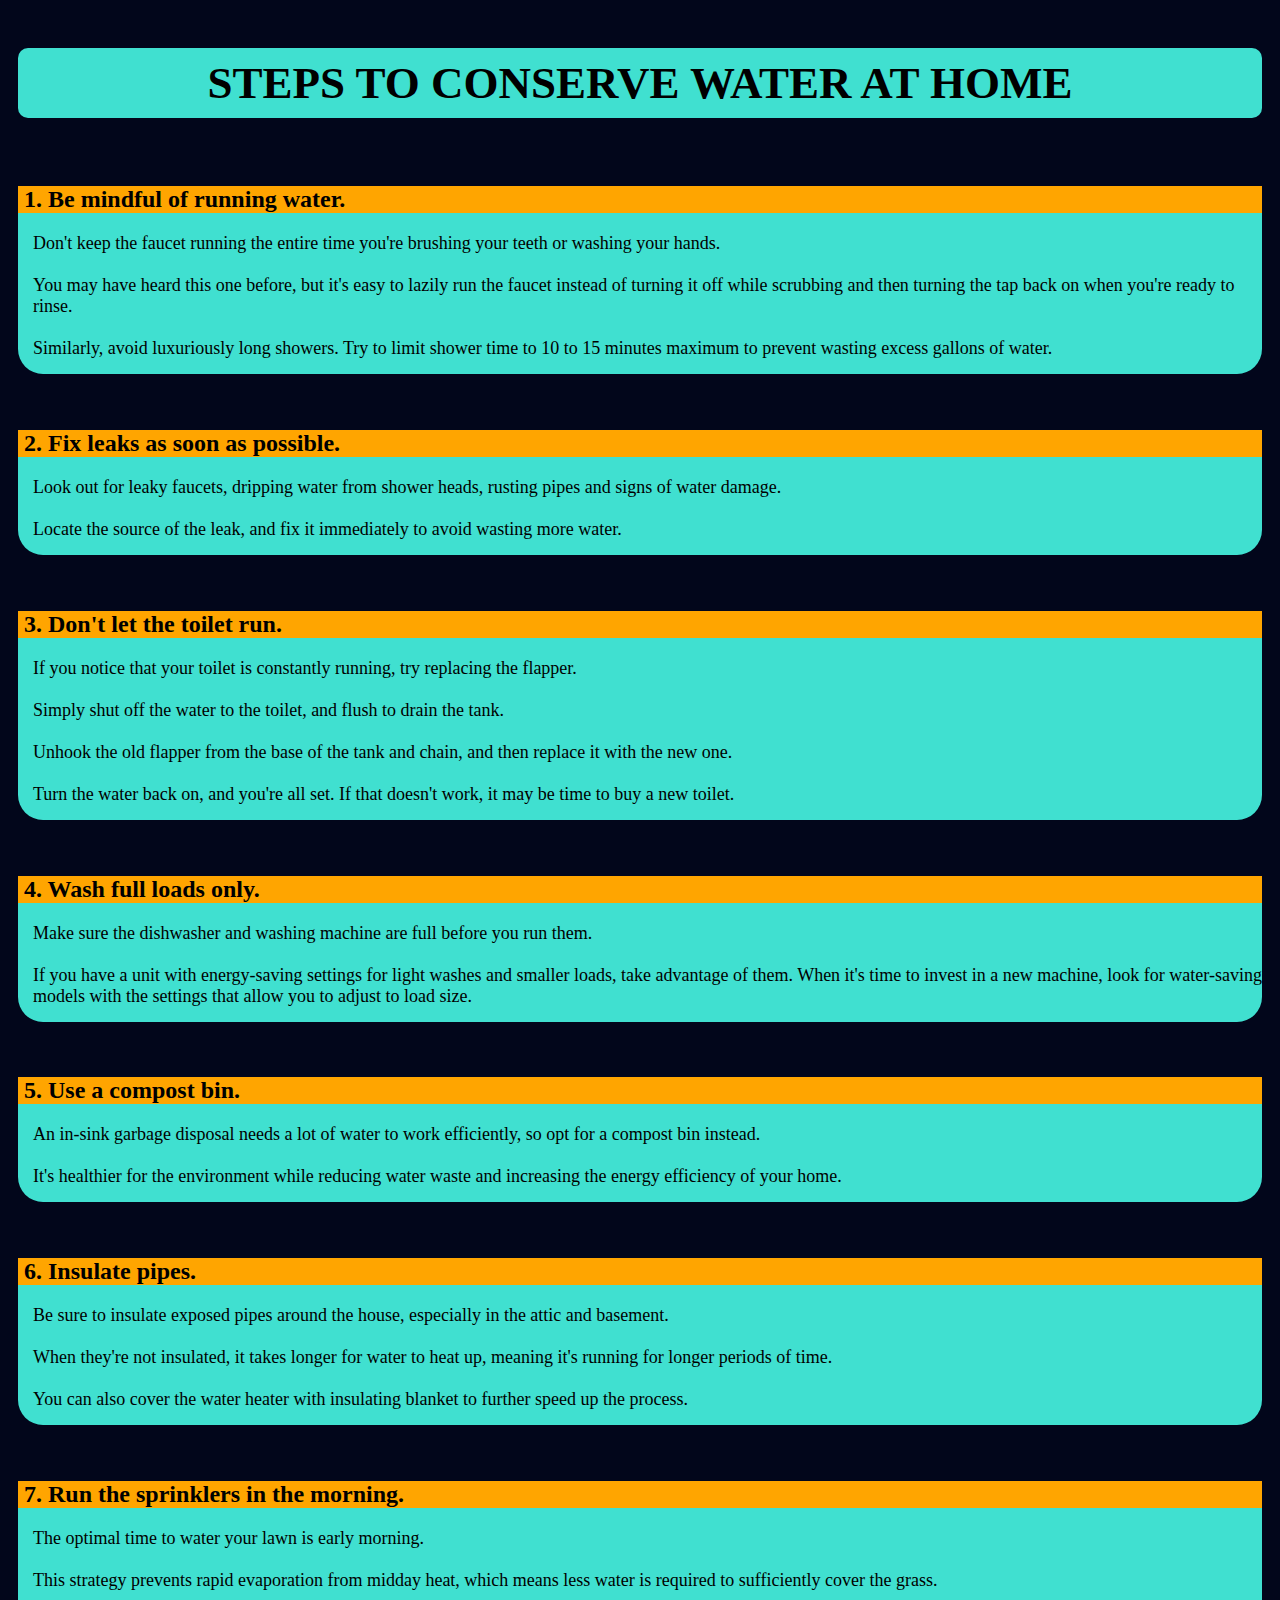
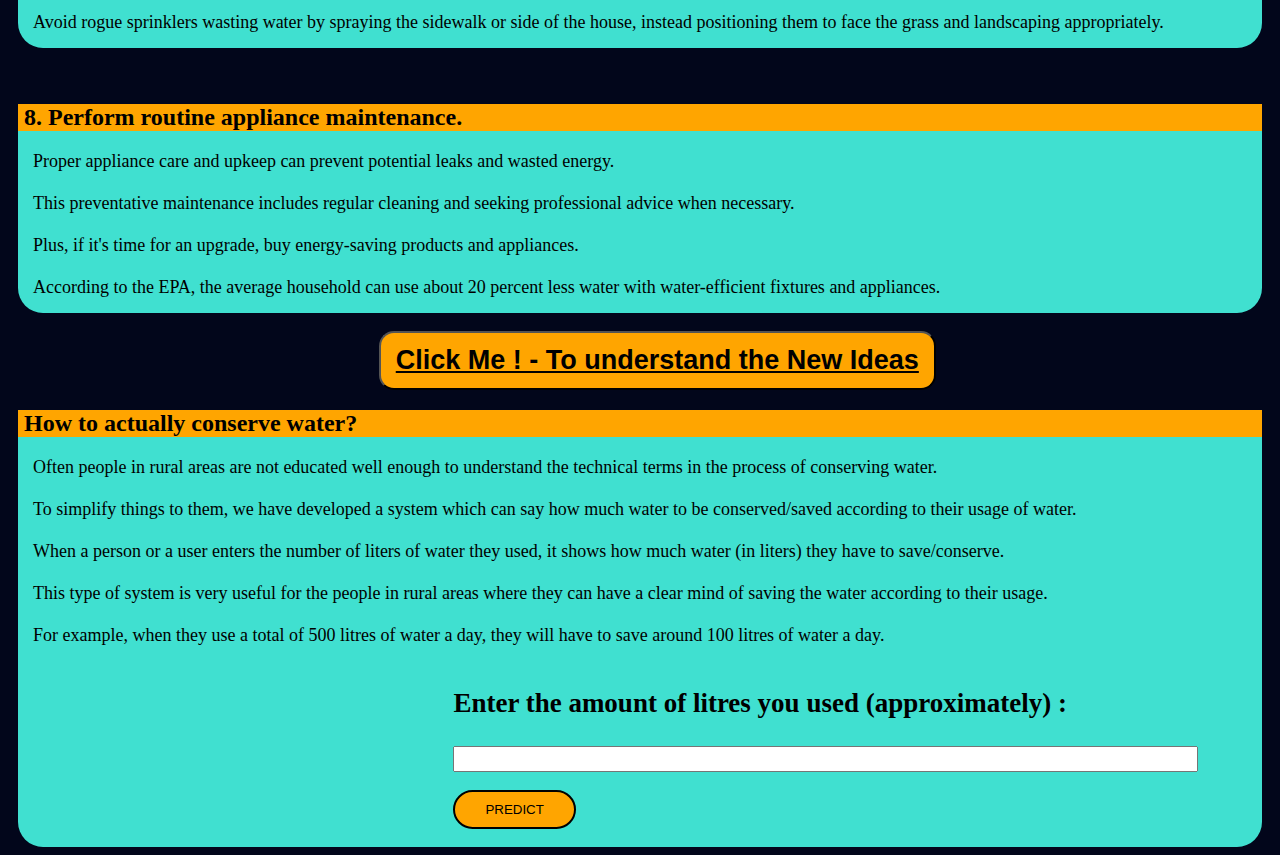
<file: harvest.html>
<!DOCTYPE html>
<html lang="en">

<head>
    <meta charset="UTF-8">
    <meta http-equiv="X-UA-Compatible" content="IE=edge">
    <meta name="viewport" content="width=device-width, initial-scale=1.0">
    <title>Steps for conserving the water</title>
    <link rel="stylesheet" href="harvest.css">
</head>

<body>

    <div class="top">
        <h1><b>STEPS TO CONSERVE WATER AT HOME</b></h1>
    </div>

    <br>

    <div class="step1">

        <h2> 1. Be mindful of running water. </h2> 
        <p>
            Don't keep the faucet running the entire time you're brushing your teeth or washing your hands. <br> <br>
             You may have heard this one before, but it's easy to lazily run the faucet instead of turning it off while scrubbing and then turning the tap back on when you're ready to rinse. <br> <br>
             Similarly, avoid luxuriously long showers. Try to limit shower time to 10 to 15 minutes maximum to prevent wasting excess gallons of water.
        </p>

    </div>
    <br>

    <div class="step1">
        <h2> 2. Fix leaks as soon as possible. </h2> 
        <p>
            Look out for leaky faucets, dripping water from shower heads, rusting pipes and signs of water damage. <br> <br>
             Locate the source of the leak, and fix it immediately to avoid wasting more water. 
        </p>
    </div>

    <br>

    <div class="step1">
        <h2> 3. Don't let the toilet run. </h2> 
        <p>

            If you notice that your toilet is constantly running, try replacing the flapper. <br> <br>
             Simply shut off the water to the toilet, and flush to drain the tank. <br><br>
              Unhook the old flapper from the base of the tank and chain, and then replace it with the new one. <br> <br>
               Turn the water back on, and you're all set. If that doesn't work, it may be time to buy a new toilet. 
        </p>

    </div>

    <br>
    <div class="step1">
        <h2> 4. Wash full loads only. </h2> 
        <p>
            Make sure the dishwasher and washing machine are full before you run them. <br> <br>
             If you have a unit with energy-saving settings for light washes and smaller loads, take advantage of them. When it's time to invest in a new machine, look for water-saving models with the settings that allow you to adjust to load size.
        </p>

    </div>
    <br>
    <div class="step1">
        <h2> 5. Use a compost bin. </h2> 
        <p>
            An in-sink garbage disposal needs a lot of water to work efficiently, so opt for a compost bin instead. <br> <br>
             It's healthier for the environment while reducing water waste and increasing the energy efficiency of your home.

        </p>

    </div>
    <br>
    <div class="step1">
        <h2> 6. Insulate pipes. </h2> 
        <p>
            Be sure to insulate exposed pipes around the house, especially in the attic and basement.  <br> <br>
            When they're not insulated, it takes longer for water to heat up, meaning it's running for longer periods of time.  <br> <br>
            You can also cover the water heater with insulating blanket to further speed up the process.
        </p>


    </div>
    <br>
    <div class="step1">
        <h2> 7. Run the sprinklers in the morning.</h2> 
        <p>
            The optimal time to water your lawn is early morning. <br> <br>
            This strategy prevents rapid evaporation from midday heat, which means less water is required to sufficiently cover the grass.  <br> <br>
            Avoid rogue sprinklers wasting water by spraying the sidewalk or side of the house, instead positioning them to face the grass and landscaping appropriately.
        </p>


    </div>
    <br>
    <div class="step1">
        <h2> 8. Perform routine appliance maintenance.  </h2> 
        <p>

            Proper appliance care and upkeep can prevent potential leaks and wasted energy. <br>  <br>
            This preventative maintenance includes regular cleaning and seeking professional advice when necessary. <br> <br>
             Plus, if it's time for an upgrade, buy energy-saving products and appliances. <br> <br>
              According to the EPA, the average household can use about 20 percent less water with water-efficient fixtures and appliances.
            
        </p>


    </div>


    <div class="visuals">
        <button id = "bu"> <a href="implementations.html" id="li"> <b> Click Me ! - To understand the New Ideas</b>  </a> </button>
    </div>


    <div class="step1">
        <h2> How to actually conserve water?  </h2> 
        <p>
            Often people in rural areas are not educated well enough to understand the technical terms in the process of conserving water. <br>  <br>
            To simplify things to them, we have developed a system which can say how much water to be conserved/saved according to their usage of water. <br>  <br>

	When a person or a user enters the number of liters of water they used, it shows how much water (in liters) they have to save/conserve.  <br>  <br>
    This type of system is very useful for the people in rural areas where they can have a clear mind of saving the water according to their usage. <br>  <br>
     For example, when they use a total of 500 litres of water a day, they will have to save around 100 litres of water a day. 


            
            
            
        </p>
        <div class="predict">
            <form action="http://127.0.0.1:5000/water_predictor" method="POST" id="my-button">
                <h3> Enter the amount of litres you used (approximately) : </h3>
                <input type="text" name="text" id = "textbox" size="90" >
                <br><br>
                <input type="submit" name="SUBMIT" value="PREDICT" id = "inside_button">
            </form>
            <br>
    
    
        </div>



    </div>

   




</body>

</html>
</file>
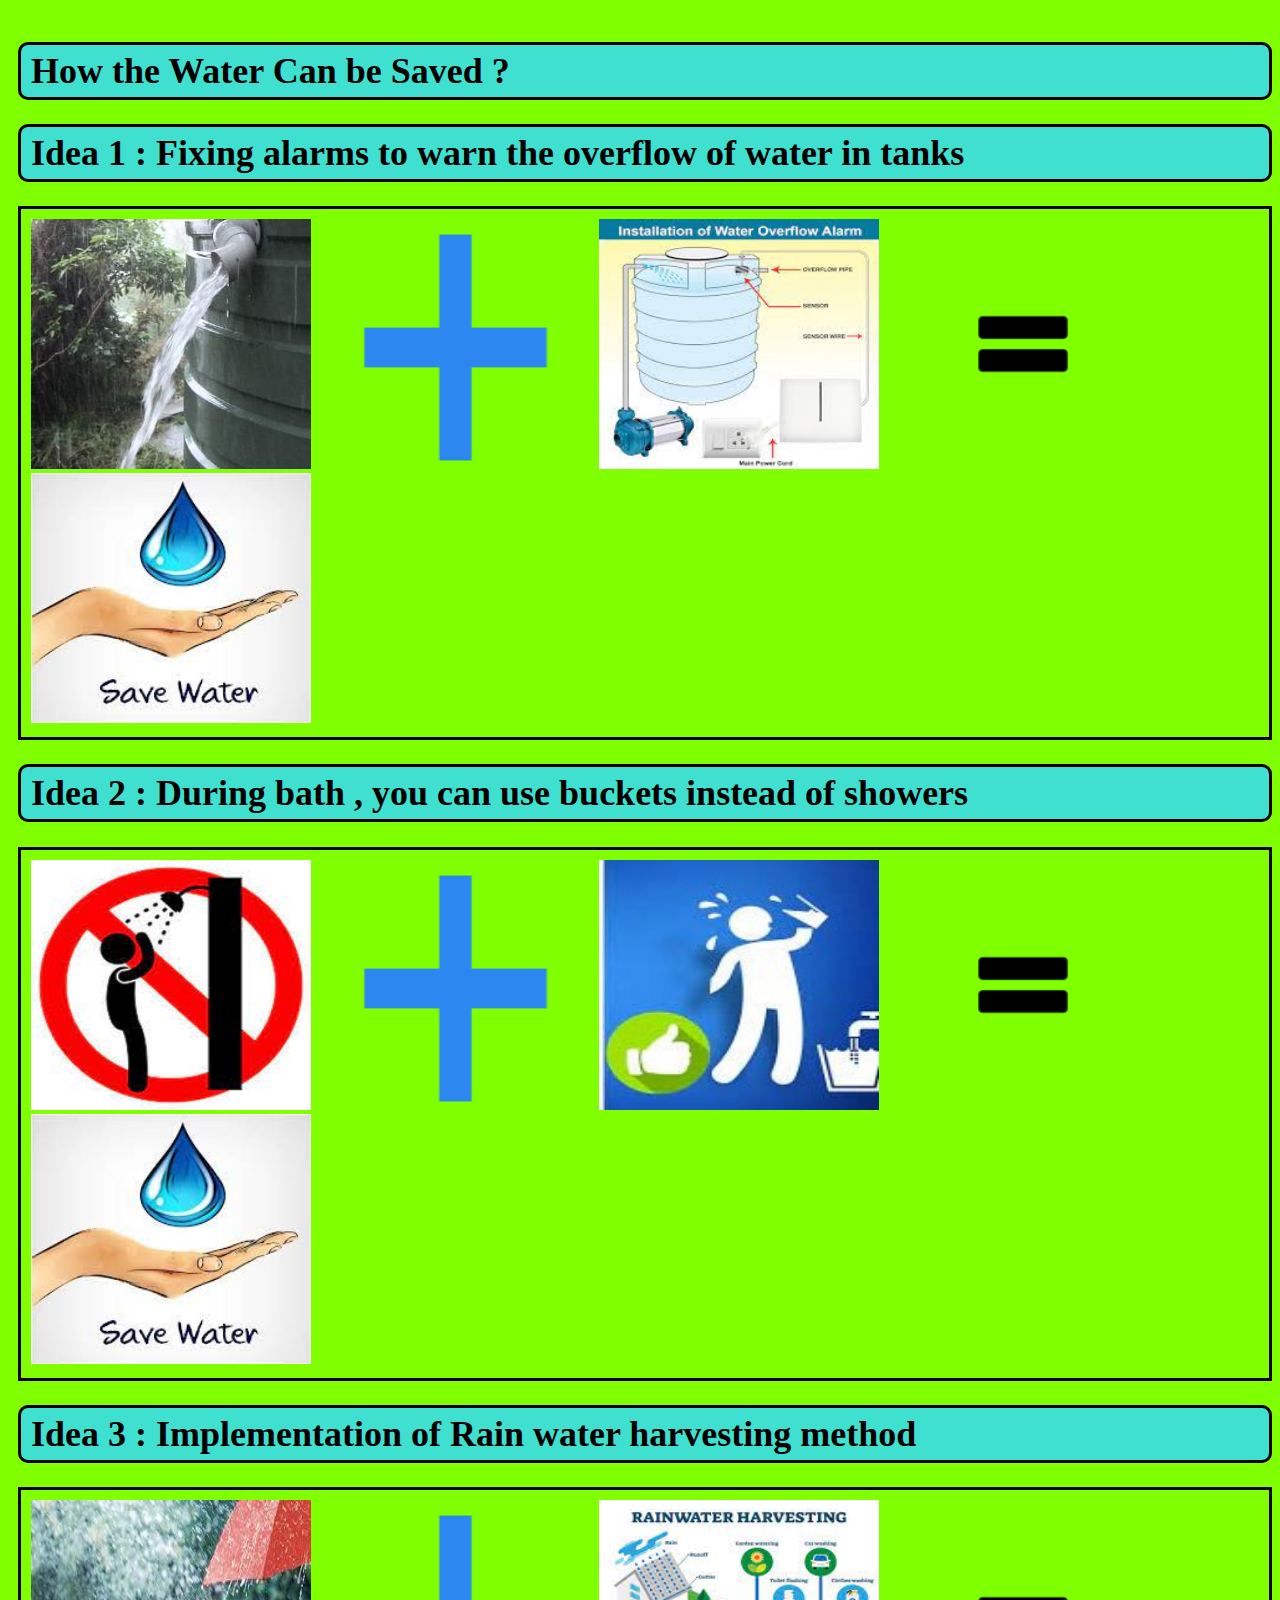
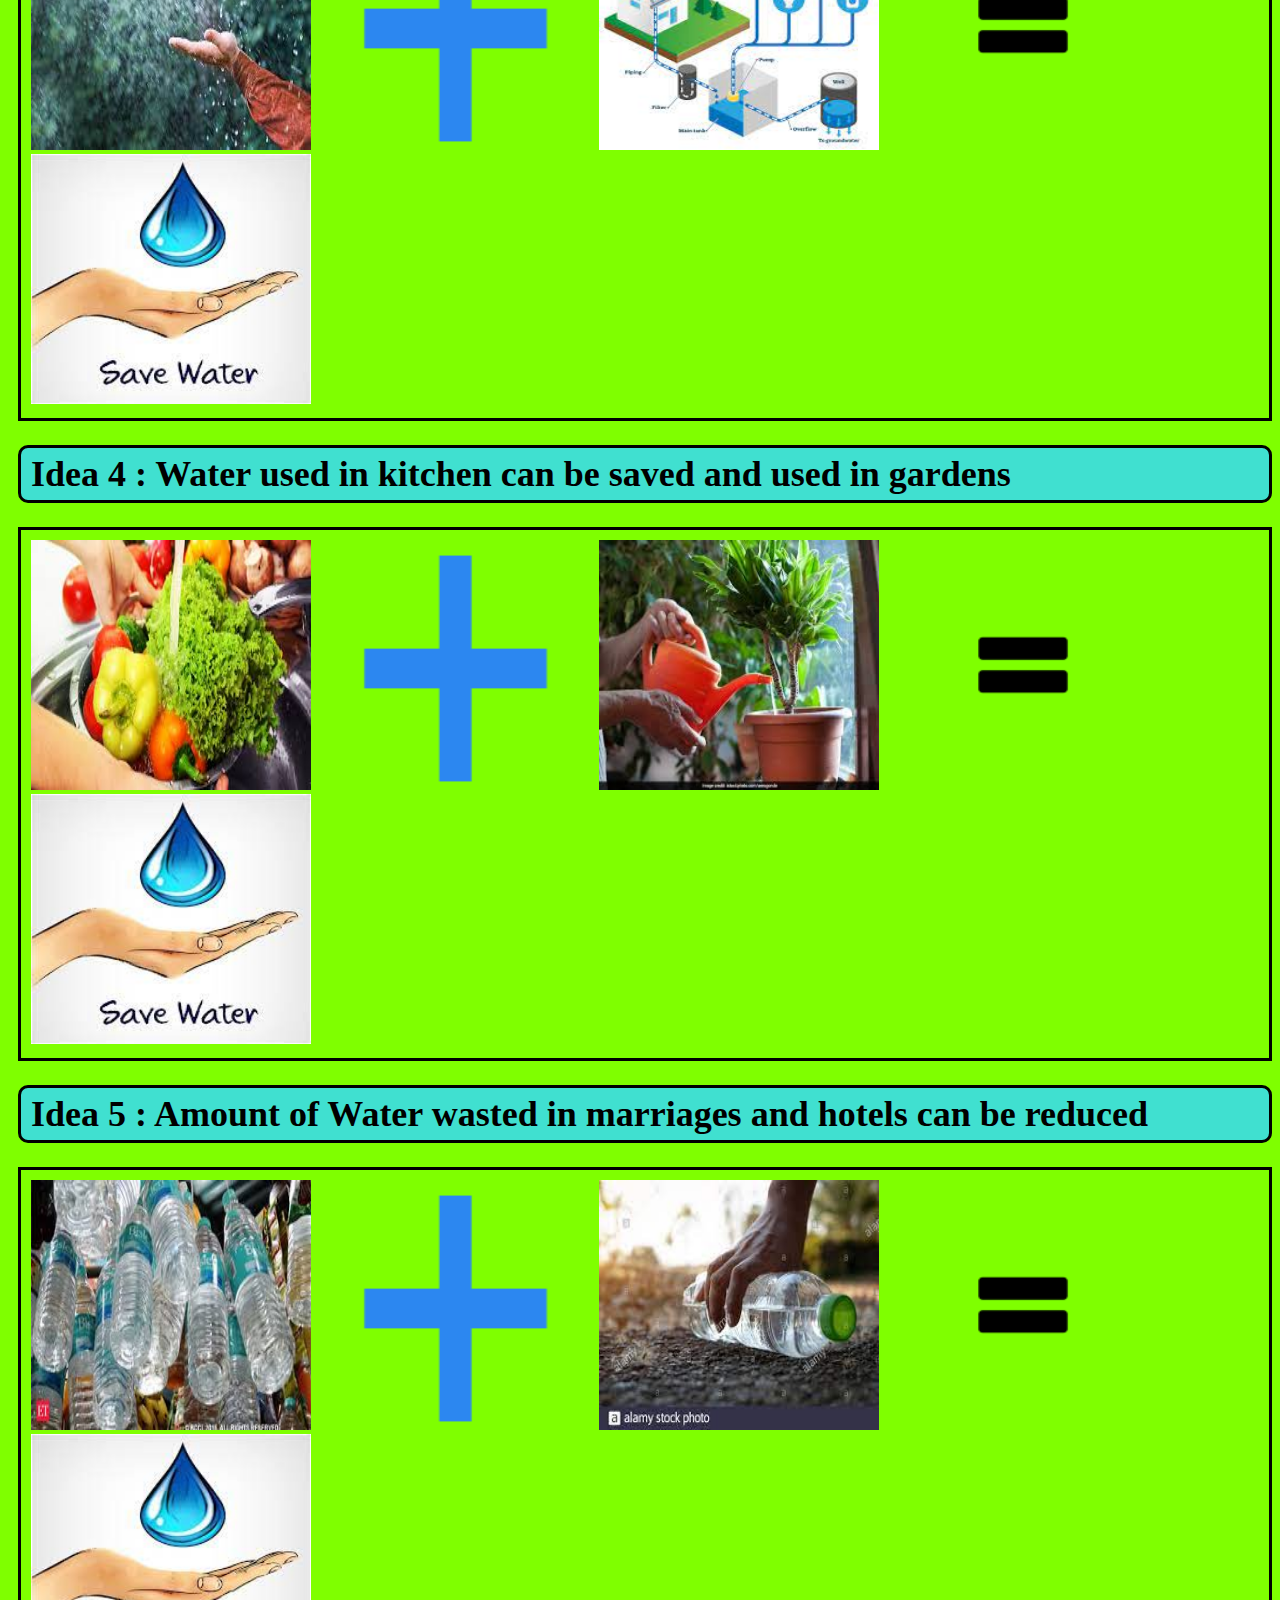
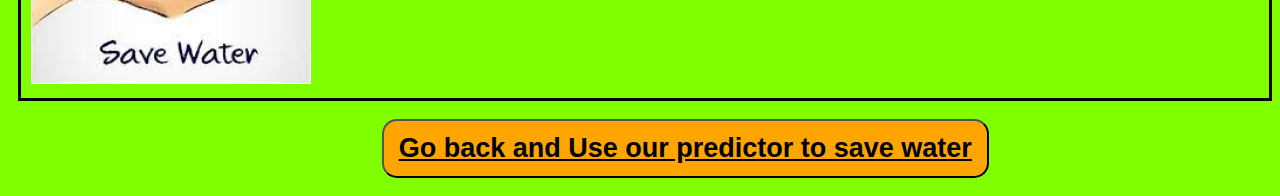
<file: implementations.html>
<!DOCTYPE html>
<html lang="en">
<head>
    <meta charset="UTF-8">
    <meta http-equiv="X-UA-Compatible" content="IE=edge">
    <meta name="viewport" content="width=device-width, initial-scale=1.0">
    <title> New Ideas </title>
    <style>
        body{
            padding-left: 10px;
            padding-bottom: 10px;
            padding-top: 10px;
            background-color:chartreuse
        }
        h1{
            font-size: 36px;
            padding-left: 10px;
            padding-top : 5px;
            padding-bottom: 5px;
            background-color:turquoise; 
            border-radius: 10px;
            border:solid;
        }
        nav{
            border : solid;
            padding-left: 10px;
            padding-top: 10px;
            padding-bottom: 10px;
        }
        img{
            height: 250px;
            width: 280px;
        }

        .visuals{
    padding-left: 29%;
}

#bu{
    background-color: orange;
    padding-left: 15px;
    padding-right: 15px;
    padding-top: 12px;
    padding-bottom: 12px;
    border-radius: 15px;
}

#li{
    color : black; 
    font-size: 27px;
}
    </style>
</head>
<body>

    <div class="head">
        <h1>How the Water Can be Saved ? </h1>
    </div>

    <div class="content">
        <h1>Idea 1 :  Fixing alarms to warn the overflow of water in tanks</h1>

    </div>

    <nav >
        <img src="images/overflow.jpg" alt="">
        <img src="images/plus.png" alt="">   
        <img src="images/alarm.jpg" alt="" height="250px">
        <img src="images/equal.png" alt=""> 
        <img src="images/savewater.jpg" alt=""> 
    </nav>


    <div class="content">
        <h1>Idea 2 : During bath , you can use buckets instead of showers</h1>
    </div>


    <nav >
        <img src="images/shower.jpg" alt="">
        <img src="images/plus.png" alt="">   
        <img src="images/bucket.jpg" alt="" height="250px">
        <img src="images/equal.png" alt=""> 
        <img src="images/savewater.jpg" alt=""> 
    </nav>


    <div class="content">
        <h1>Idea 3 : Implementation of Rain water harvesting method </h1>
    </div>

    <nav >
        <img src="images/rainwater.jpg" alt="">
        <img src="images/plus.png" alt="">   
        <img src="images/rainwaterharvest.jpg" alt="" height="250px">
        <img src="images/equal.png" alt=""> 
        <img src="images/savewater.jpg" alt=""> 
    </nav>


    <div class="content">
        <h1>Idea 4 : Water used in kitchen can be saved and used in gardens</h1>
    </div>

    <nav >
        <img src="images/kitchen.jpg" alt="">
        <img src="images/plus.png" alt="">   
        <img src="images/garden.jpg" alt="" height="250px">
        <img src="images/equal.png" alt=""> 
        <img src="images/savewater.jpg" alt=""> 
    </nav>

    <div class="content">
        <h1>Idea 5 : Amount of Water wasted in marriages and hotels can be reduced</h1>
    </div>

    <nav >
        <img src="images/marriage.jpg" alt="">
        <img src="images/plus.png" alt="">   
        <img src="images/dustbin.jpg" alt="" height="250px">
        <img src="images/equal.png" alt=""> 
        <img src="images/savewater.jpg" alt=""> 
    </nav>

    <br>


    <div class="visuals">
        <button id = "bu"> <a href="harvest.html" id="li"> <b> Go back and Use our predictor to save water </b>  </a> </button>
    </div>
    
</body>
</html>
</file>
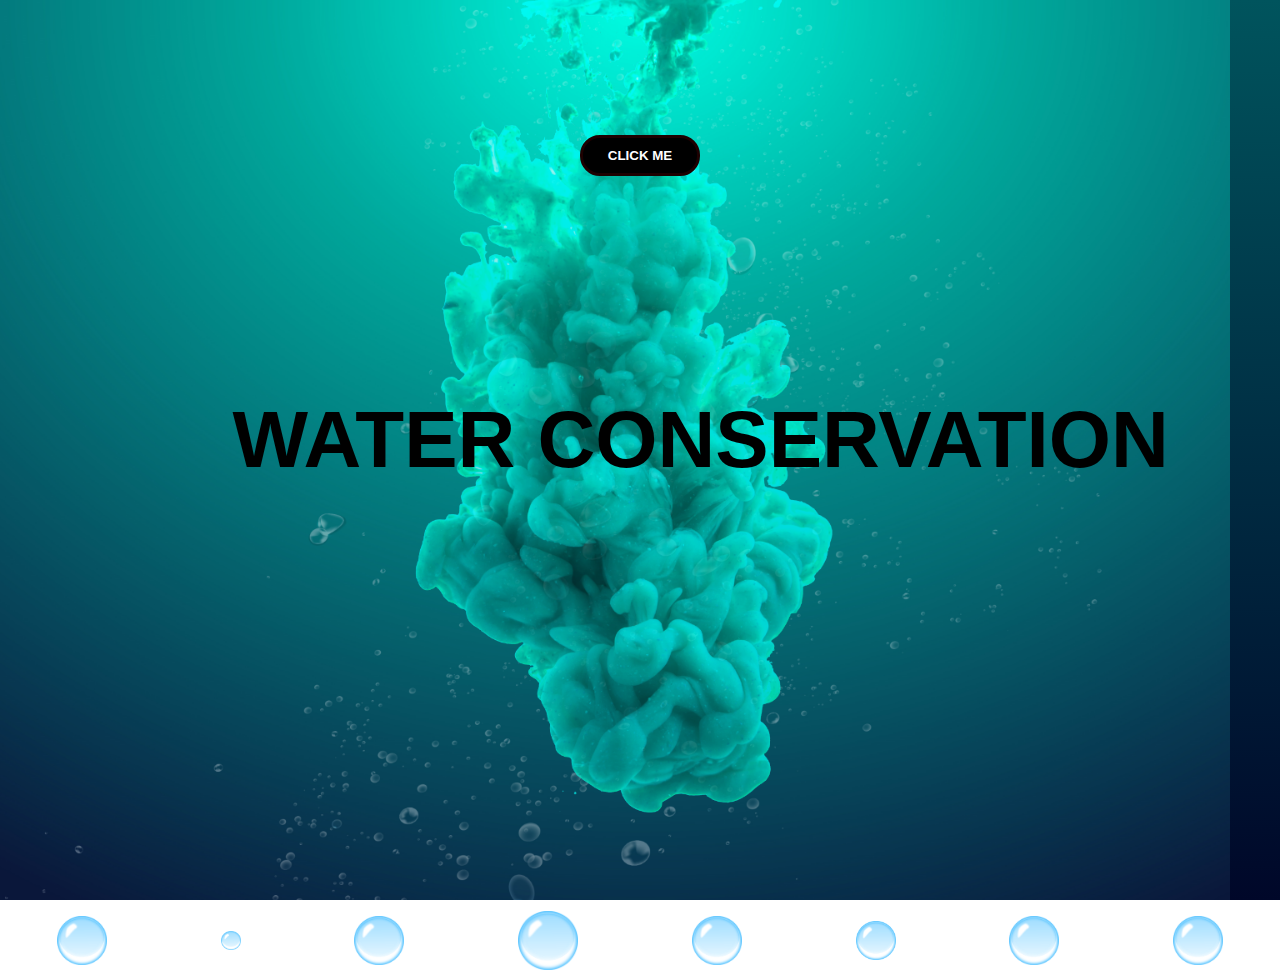
<file: ind.html>
<!DOCTYPE html>
<html>
<head>
    <title>Document</title>
    <link rel="stylesheet" href="style1.css">
</head>
<body>
    <div class="hero">
        <div class="hii">
        </div>
        <div class="hello">
            <h1>
                WATER CONSERVATION
            </h1>
            
        </div>
        <div class="butt">
            <button id="btn" ><a href="index.html" id="link" > <b> CLICK ME </b> </button></div></a>

        </div>
        <script>

        </script>
        <div class="side">
            <div class="sc">
                
            </div>

            <div class="mai">
                
            </div>
            
        </div>
        <div class="bubble">
            <img src="images/bubble.png">
            <img src="images/bubble.png">
            <img src="images/bubble.png">
            <img src="images/bubble.png">
            <img src="images/bubble.png">
            <img src="images/bubble.png">
            <img src="images/bubble.png">
            <img src="images/bubble.png">
        </div>
        
    </div>
    
</body>
</html>
</file>
<file: harvest.css>
body{
    padding-left: 10px;
    padding-right: 10px;
    padding-top: 10px;
    background-color: rgb(2, 6, 27);
}

h1{
    text-align: center;
    font-size: 45px;
    background-color: turquoise;
    padding-top: 9px;
    padding-bottom: 9px;
    border-radius: 10px;
}

.step1{
    background-color: turquoise; 
    border-radius: 25px;

}

h2{
    background-color: orange;
    padding-left: 6px;
    
}

p{
    padding-left: 15px;
    padding-bottom: 15px;
    font-size: 18px;
}

.predict{
    padding-left: 35%;
}

#inside_button{
    padding-right: 30px;
    padding-left: 30px;
    padding-top: 10px;
    padding-bottom: 10px;
    border-radius: 20px;
    background-color: orange;
    border-style: solid;
    text-decoration: none;
}

#inside_button:hover{
    background-color: yellow;
}
 h3{
     
     font-size: 27px;
     color: BLACK;
    }

#textbox{
    height: 20px;
}

.visuals{
    padding-left: 29%;
}

#bu{
    background-color: orange;
    padding-left: 15px;
    padding-right: 15px;
    padding-top: 12px;
    padding-bottom: 12px;
    border-radius: 15px;
}

#li{
    color : black; 
    font-size: 27px;
}
</file>
<file: style1.css>
*{
    margin: 0;
    padding: 0;
    font-family: sans-serif;
}
.hero{
    width: 100%;
    height: 100vh;
    background-image: url(images/background.png);
    background-size: cover;
    background-position: center;
    position: relative;
    overflow: hidden;
}
.logo{
    width: 100px;
    cursor: pointer;
}
.hii{
    width: 85%;
    height: 15%;
    margin: auto;
    display: flex;
    align-items: center;
    justify-content: space-between;

}
button{
    color: #01080f;
    padding: 10px 25px;
    background: transparent;
    border: 1px solid rgb(29, 1, 1) ;
    border-radius: 20px;
    outline: none;
    cursor: pointer;
    background-color: rgb(46, 194, 194);
    border-style: solid;
    border-width: 3px;
    

}
.hello{
    color: #fbfcfd;
    position: absolute;
    top: 50%;
    left: 8%;
    transform: translateY(-50%);
    z-index: 2;
}

h1{
    font-size: 80px;
    margin: 10px 0 30px;
    line-height: 80px;
    align-items: center;
    padding-left: 130px;
    color: black;
}
.side{
    width: 50px;
    height: 100vh;
    background: linear-gradient(#00545d,#000729);
    position: absolute;
    right: 0;
    top: 0;
}
.menu{
    display: block;
    width: 25px;
    margin: 40px auto 0;
    cursor: pointer;
}

.sc img, .mai img{
    width: 25px;
    margin: 5px auto;
    cursor: pointer;

}
.butt{
    text-align: center;
    padding-bottom: 700px;
}

.sc{
    width: 50px;
    text-align: center;
    position: absolute;
    top: 50%;
    transform: translateY(-50%);
}

.mai{
    width: 50px;
    text-align: center;
    position: absolute;
    top: 50%;
    bottom: 30px;
}

.bubble img{
    width: 50px;
    animation: bubble 7s linear infinite;

}
.bubble{
    width: 100%;
    display: flex;
    align-items: center;
    justify-content: space-around;
    position: absolute;
    bottom: -70px;
}

@keyframes bubble{
    0%{
        transform: translateY(0);
        opacity: 0;
    }
    50%{
        opacity: 1;
    }
    70%{
        opacity: 1;
    }
    100%{
        transform: translateY(-80vh);
        opacity: 0;
    }
}

.bubble img:nth-child(1){
    animation-delay: 2s;
    width: 50px;
}
.bubble img:nth-child(2){
    animation-delay: 1s;
    width: 20px;
}
.bubble img:nth-child(3){
    animation-delay: 3s;
}
.bubble img:nth-child(4){
    animation-delay: 4s;
    width: 60px;
}
.bubble img:nth-child(5){
    animation-delay: 5s;
}
.bubble img:nth-child(6){
    animation-delay: 6.5s;
    width: 40px;
}
.bubble img:nth-child(7){
    animation-delay: 7s;
}

#btn{
    background-color: black;
}

#link{
    text-decoration: none;
    color: white;
}
</file>
